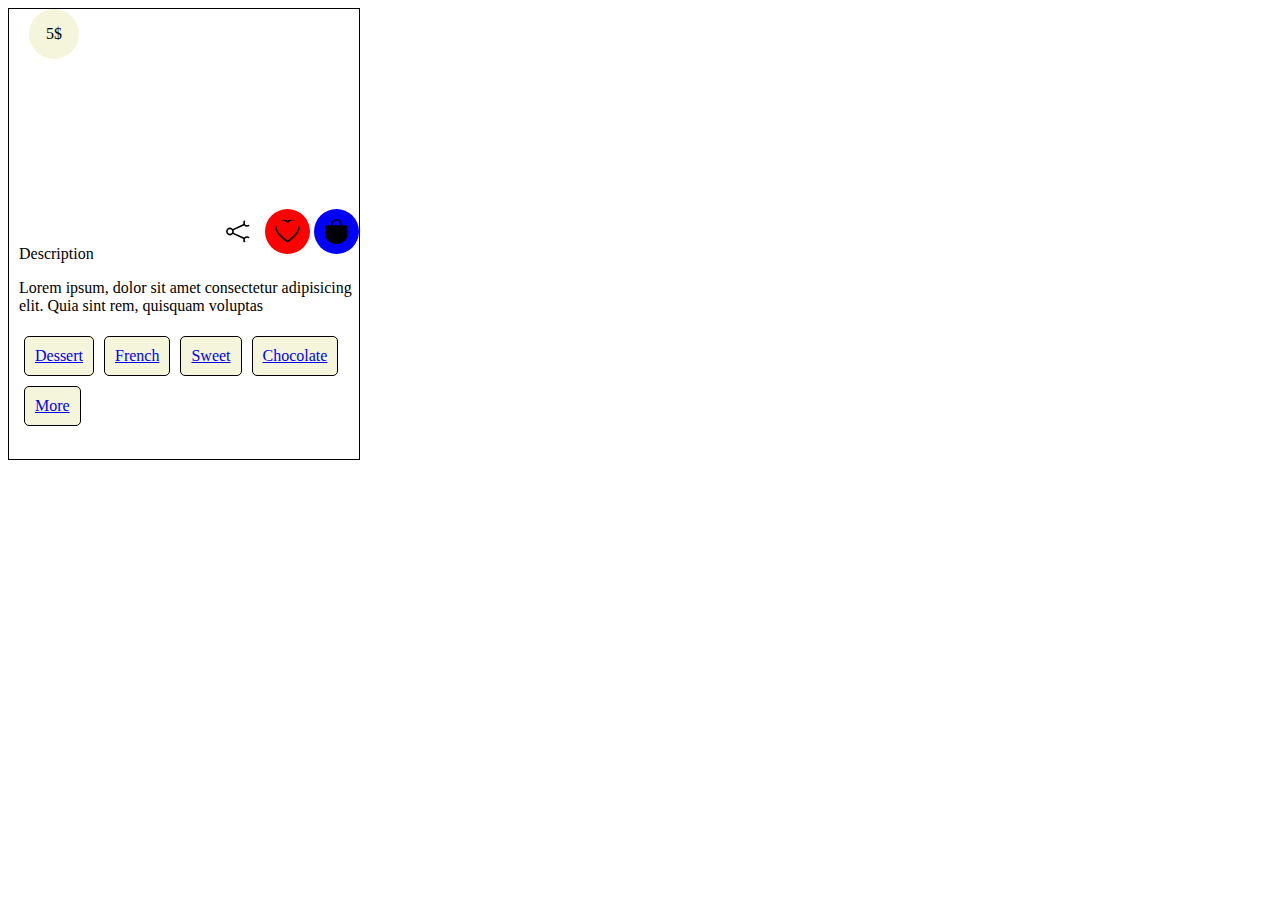
<file: day 6/index.html>
<!DOCTYPE html>
<html lang="en">
<head>
    <meta charset="UTF-8">
    <meta http-equiv="X-UA-Compatible" content="IE=edge">
    <meta name="viewport" content="width=device-width, initial-scale=1.0">
    <title>Document</title>
    <style>
        body{
            padding: 0;
            box-sizing: border-box;
        
        }
        .container{
            border: 1px solid black;
            width: 350px;
            height: 450px;
        }
        .image{
            background-size: cover;
            height: 220px;
            background-image: url(https://res.cloudinary.com/landry-bete/image/upload/v1488769144/dessert14_trnhnj.jpg) ;
           }
        .money{
            width: 50px;
            height: 50px;
            background-color: beige;
            border-radius: 50% ;
            margin: 0;
            margin-left: 20px;
            display: flex;
            align-items: center;
            justify-content: center;
        }
        .id{
            font-size: 30px;
            color: white;
            padding-top: 80px;
            margin-left: 20px;
        }
        .product-1{
            display: flex;
            flex-direction: row-reverse;
            
            position: relative;
        }
        .product-1 p{
            justify-items: flex-start;
        }
        .link svg {
            width: 25px;
            height: 25px;
            padding: 10px;
            border-radius: 50%;
           }
        .color-1{
            background-color: white;
        }
        .color-2{
            background-color: red;
        }
        .color-3{
            background-color: blue;
        }
        .link{
            justify-items: flex-end;
        
            position: absolute;
            top: -20px;
        }
        .content{
            margin-left: 10px;
        }
        .block {
            display: inline-block;
            /* height: 20px; */
            display: flex;
            flex-wrap: wrap;
            justify-content: flex-start;
            
        }
        .block a{
            background-color: beige;
            border: 1px solid black;
            border-radius: 5px;
            padding: 10px;
            margin: 5px;
        }

           
 
    </style>
</head>
<body>
    <div class="container">
        <div class="image">
            <p class="money">5$</p>
            <p class="id">Macaron</p>
        </div>
        <div>
            <div class="product-1">
                
                <div class="link">
                    <svg class="color-1" xmlns="http://www.w3.org/2000/svg" width="16" height="16" fill="currentColor" class="bi bi-share" viewBox="0 0 16 16">
                        <path d="M13.5 1a1.5 1.5 0 1 0 0 3 1.5 1.5 0 0 0 0-3zM11 2.5a2.5 2.5 0 1 1 .603 1.628l-6.718 3.12a2.499 2.499 0 0 1 0 1.504l6.718 3.12a2.5 2.5 0 1 1-.488.876l-6.718-3.12a2.5 2.5 0 1 1 0-3.256l6.718-3.12A2.5 2.5 0 0 1 11 2.5zm-8.5 4a1.5 1.5 0 1 0 0 3 1.5 1.5 0 0 0 0-3zm11 5.5a1.5 1.5 0 1 0 0 3 1.5 1.5 0 0 0 0-3z"/>
                      </svg>
                    <svg class="color-2" xmlns="http://www.w3.org/2000/svg" width="16" height="16" fill="currentColor" class="bi bi-heart" viewBox="0 0 16 16">
                        <path d="m8 2.748-.717-.737C5.6.281 2.514.878 1.4 3.053c-.523 1.023-.641 2.5.314 4.385.92 1.815 2.834 3.989 6.286 6.357 3.452-2.368 5.365-4.542 6.286-6.357.955-1.886.838-3.362.314-4.385C13.486.878 10.4.28 8.717 2.01L8 2.748zM8 15C-7.333 4.868 3.279-3.04 7.824 1.143c.06.055.119.112.176.171a3.12 3.12 0 0 1 .176-.17C12.72-3.042 23.333 4.867 8 15z"/>
                      </svg>
                    <svg class="color-3" xmlns="http://www.w3.org/2000/svg" width="16" height="16" fill="currentColor" class="bi bi-bag-fill" viewBox="0 0 16 16">
                        <path d="M8 1a2.5 2.5 0 0 1 2.5 2.5V4h-5v-.5A2.5 2.5 0 0 1 8 1zm3.5 3v-.5a3.5 3.5 0 1 0-7 0V4H1v10a2 2 0 0 0 2 2h10a2 2 0 0 0 2-2V4h-3.5z"/>
                      </svg>
                </div>
            </div>
            <div class="content">
                <p>Description</p>
            <p>Lorem ipsum, dolor sit amet consectetur adipisicing elit. Quia sint rem, quisquam voluptas</p>
            <p class="block">
                <a href="#">Dessert</a>
                <a href="#">French</a>
                <a href="#">Sweet</a>
                <a href="#">Chocolate</a>
                <a href="#">More</a>
            </p>
            </div>
        </div>
    </div>
</body>
</html>
</file>
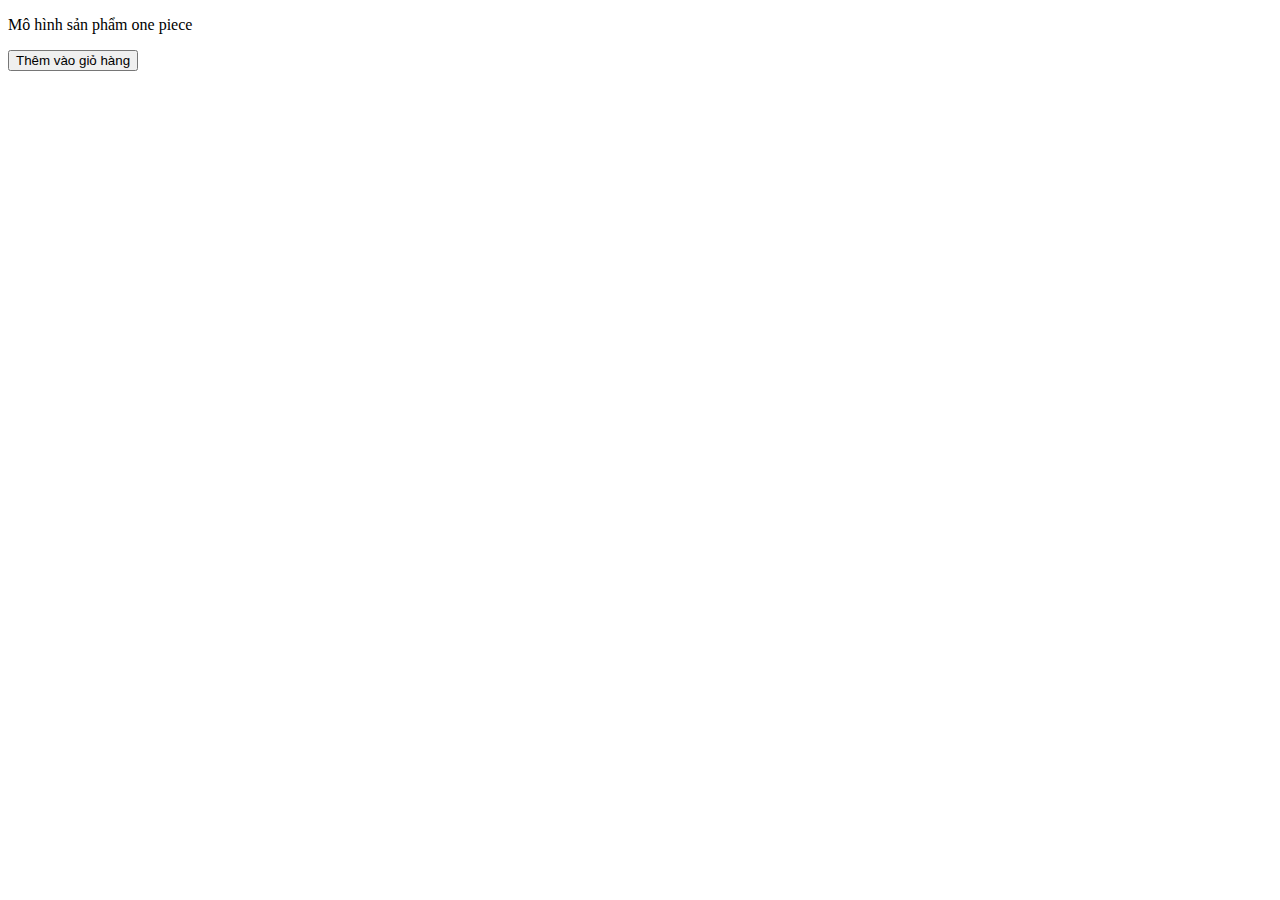
<file: day4/ex4.html>
<!DOCTYPE html>
<html>
    <head>
        <title>ex4</title>
        <link rel="stylesheet" href="ex4.css">
    </head>
    <body>
        <div class="image">
            <p class="image-1">Mô hình sản phẩm one piece</p>
            <button>Thêm vào giỏ hàng</button>
        </div>
    </body>
</html>
</file>
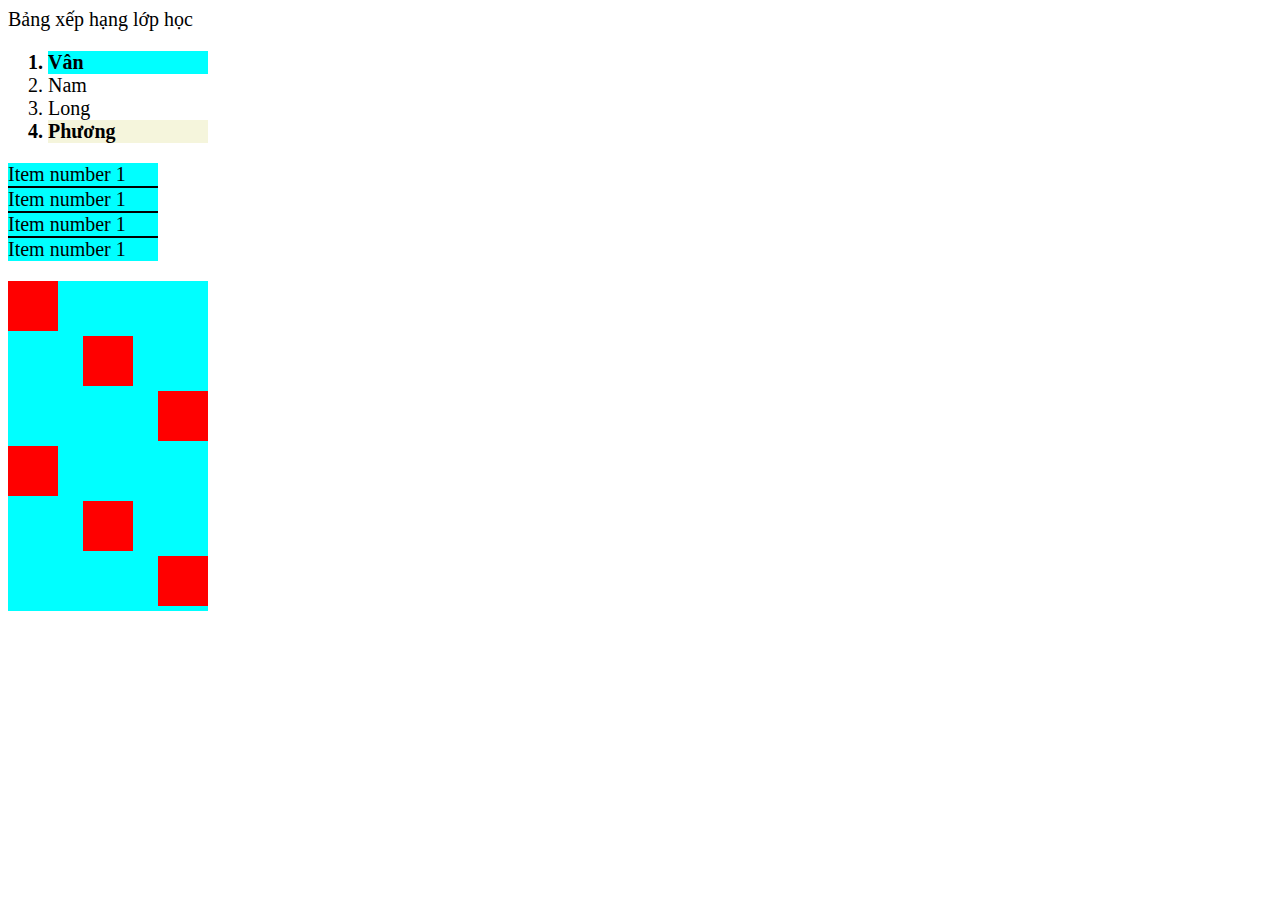
<file: day4/index4.html>
<!DOCTYPE html>
<html>
    <head>
        <title>day 4</title>
        <link rel="stylesheet" href="index4.css">
    </head>
    <body>
        <div class="table"> Bảng xếp hạng lớp học
            <ol>
                <li>Vân</li>
                <li>Nam</li>
                <li>Long</li>
                <li>Phương</li>
            </ol>
        </div>
        <div>
            <ul class="table-2">
                <li>Item number 1</li>
                <li>Item number 1</li>
                <li>Item number 1</li>
                <li>Item number 1</li>
            </ul>
        </div>
        <div class="list">
            <ul class="list-hard">
                <li><div> </div></li>
                <li><div> </div></li>
                <li><div> </div></li>
                <li><div> </div></li>
                <li><div> </div></li>
                <li><div> </div></li>
            </ul>
        </div>
    </body>
</html>
</file>
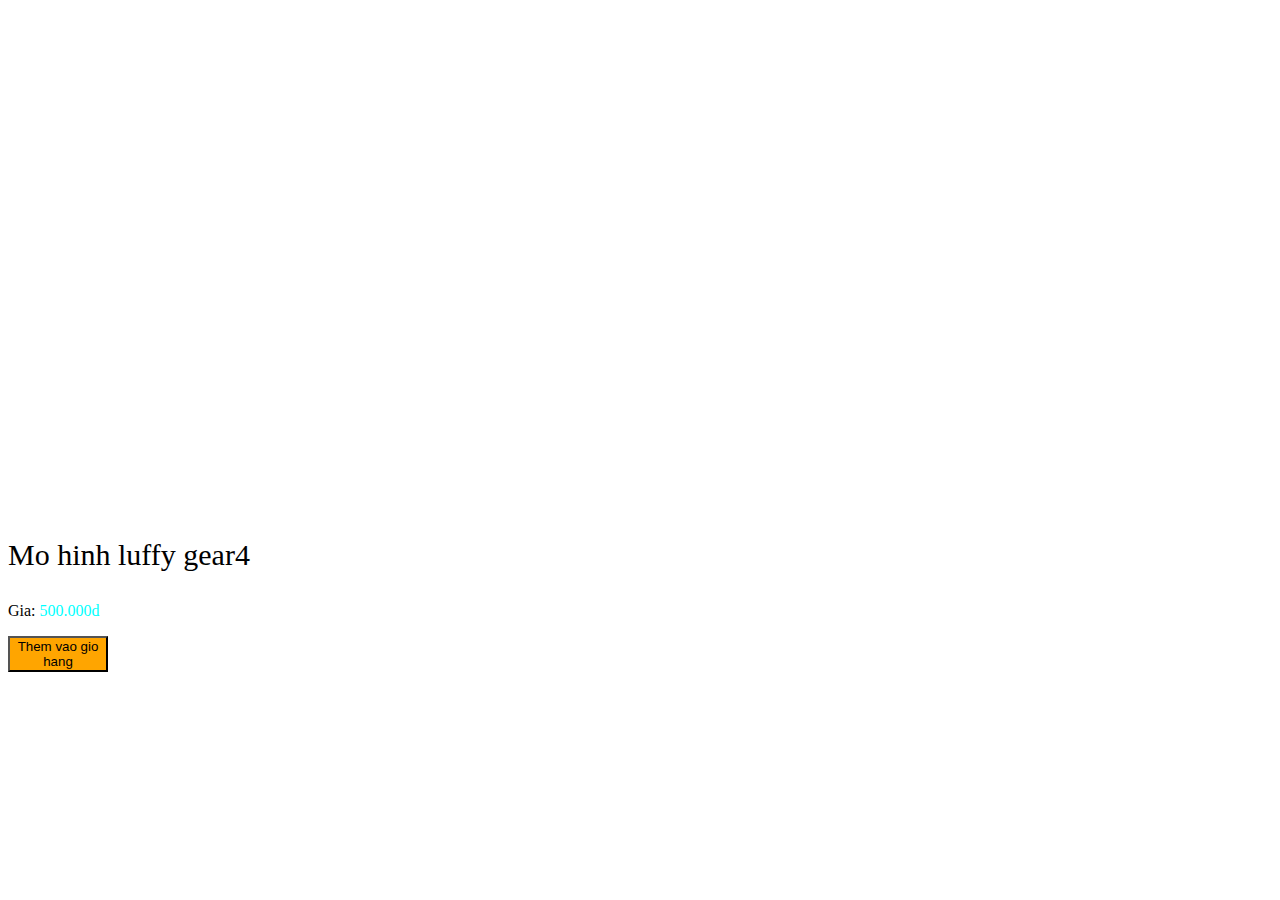
<file: day5/day5.html>
<!DOCTYPE html>
<html lang="en">
<head>
    <meta charset="UTF-8">
    <meta http-equiv="X-UA-Compatible" content="IE=edge">
    <meta name="viewport" content="width=device-width, initial-scale=1.0">
    <title>Document</title>
    <style>
        .image {
            width: 500px;
            height: 500px;
            background-image: url(https://jola.vn/cdn/720/Product/d13huwOqL/o1cn017lokxu2ltrk35ydye-2211283779693-0-cib.jpg);
            background-size: cover;      
        }
        body {
            padding: 0;
        }
        .class1{
            font-size: 30px;
        }
        .feed-back {
            width: 100px;
            background-color: orange;
        }
        /* .feed-back {
            width: 80px;
            height: 30px;
            background-color: orange;
        } */
        .feed-back:hover{
            background-color: rgb(246, 204, 125);
        }
        .color{
            color: aqua;
        }
    </style>
</head>
<body>
    <div class="image">
    </div>
    <p class="class1">Mo hinh luffy gear4</p>
    <p>Gia:<span class="color"> 500.000d</span></p>
    <button class="feed-back" type="submit">Them vao gio hang</button>
    
</body>
</html>
</file>
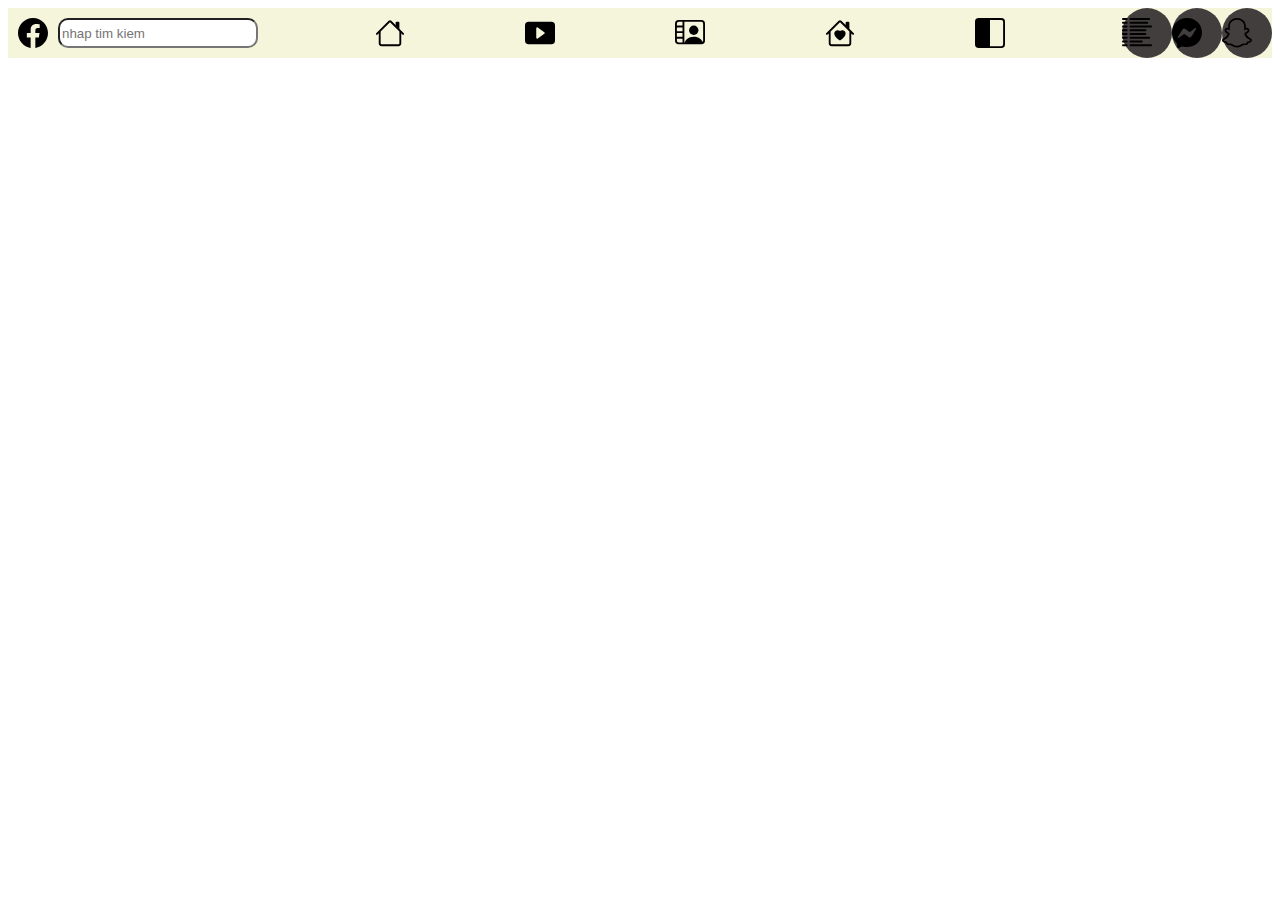
<file: day5/index5.html>
<!DOCTYPE html>
<html lang="en">
<head>
    <meta charset="UTF-8">
    <meta http-equiv="X-UA-Compatible" content="IE=edge">
    <meta name="viewport" content="width, initial-scale=1.0">
    <title>Document</title>

    <style>
        *{
            box-sizing: border-box;
        }
        .container-father {
            display: flex;
            justify-content: space-between;
            background-color: beige;
        }
        .container-child-2 {
           display: flex;
           justify-content: space-around;
           align-items: center;
        }
        .container-child-2 svg{
            width: 150px;
            height: 30px;
            /* font-size: 30px */

        }
        .container-child-2 svg:hover {
            background-color: rgb(185, 193, 193);
            border-bottom: 3px solid blue;
        }
        .container-child-1 {
            display: flex;
            align-items: center;
        }
        
        .container-child-1 svg{
            width: 50px;
            height: 30px;
            
           
        }
        .container-child-1 input {
            width: 200px;
            height: 30px;
            border-radius: 10px;
        }
        /* .container-child-3 {
            display: flex;
            justify-content: end;
        } */
        .container-child-3{
            display: flex;
            justify-content: space-between;
            align-items: center;
            
        }
        .container-child-3 div{
            display: flex;
            justify-content: space-between;
            align-items: center;
            width: 50px;
            height: 50px;
            border-radius: 50%;
            background-color: rgb(66, 62, 62);
           
        }
        .container-child-3 div svg{
            width: 30px;
            height: 30px;
            
            
            
        }
    </style>
</head>
<body>
    <div class="container-father">
        <div class="container-child-1">
            <svg xmlns="http://www.w3.org/2000/svg" width="16" height="16" fill="currentColor" class="bi bi-facebook" viewBox="0 0 16 16">
                <path d="M16 8.049c0-4.446-3.582-8.05-8-8.05C3.58 0-.002 3.603-.002 8.05c0 4.017 2.926 7.347 6.75 7.951v-5.625h-2.03V8.05H6.75V6.275c0-2.017 1.195-3.131 3.022-3.131.876 0 1.791.157 1.791.157v1.98h-1.009c-.993 0-1.303.621-1.303 1.258v1.51h2.218l-.354 2.326H9.25V16c3.824-.604 6.75-3.934 6.75-7.951z"/>
              </svg>
            <input type="text" placeholder="nhap tim kiem">
        </div>
        <div class="container-child-2">
            <svg xmlns="http://www.w3.org/2000/svg" width="16" height="16" fill="currentColor" class="bi bi-house" viewBox="0 0 16 16">
                <path fill-rule="evenodd" d="M2 13.5V7h1v6.5a.5.5 0 0 0 .5.5h9a.5.5 0 0 0 .5-.5V7h1v6.5a1.5 1.5 0 0 1-1.5 1.5h-9A1.5 1.5 0 0 1 2 13.5zm11-11V6l-2-2V2.5a.5.5 0 0 1 .5-.5h1a.5.5 0 0 1 .5.5z"/>
                <path fill-rule="evenodd" d="M7.293 1.5a1 1 0 0 1 1.414 0l6.647 6.646a.5.5 0 0 1-.708.708L8 2.207 1.354 8.854a.5.5 0 1 1-.708-.708L7.293 1.5z"/>
              </svg>
            <svg xmlns="http://www.w3.org/2000/svg" width="16" height="16" fill="currentColor" class="bi bi-play-btn-fill" viewBox="0 0 16 16">
                <path d="M0 12V4a2 2 0 0 1 2-2h12a2 2 0 0 1 2 2v8a2 2 0 0 1-2 2H2a2 2 0 0 1-2-2zm6.79-6.907A.5.5 0 0 0 6 5.5v5a.5.5 0 0 0 .79.407l3.5-2.5a.5.5 0 0 0 0-.814l-3.5-2.5z"/>
              </svg>
            <svg xmlns="http://www.w3.org/2000/svg" width="16" height="16" fill="currentColor" class="bi bi-person-video2" viewBox="0 0 16 16">
                <path d="M10 9.05a2.5 2.5 0 1 0 0-5 2.5 2.5 0 0 0 0 5Z"/>
                <path d="M2 1a2 2 0 0 0-2 2v9a2 2 0 0 0 2 2h12a2 2 0 0 0 2-2V3a2 2 0 0 0-2-2H2ZM1 3a1 1 0 0 1 1-1h2v2H1V3Zm4 10V2h9a1 1 0 0 1 1 1v9c0 .285-.12.543-.31.725C14.15 11.494 12.822 10 10 10c-3.037 0-4.345 1.73-4.798 3H5Zm-4-2h3v2H2a1 1 0 0 1-1-1v-1Zm3-1H1V8h3v2Zm0-3H1V5h3v2Z"/>
              </svg>
            <svg xmlns="http://www.w3.org/2000/svg" width="16" height="16" fill="currentColor" class="bi bi-house-heart" viewBox="0 0 16 16">
                <path d="M8 6.982C9.664 5.309 13.825 8.236 8 12 2.175 8.236 6.336 5.309 8 6.982Z"/>
                <path d="M8.707 1.5a1 1 0 0 0-1.414 0L.646 8.146a.5.5 0 0 0 .708.707L2 8.207V13.5A1.5 1.5 0 0 0 3.5 15h9a1.5 1.5 0 0 0 1.5-1.5V8.207l.646.646a.5.5 0 0 0 .708-.707L13 5.793V2.5a.5.5 0 0 0-.5-.5h-1a.5.5 0 0 0-.5.5v1.293L8.707 1.5ZM13 7.207V13.5a.5.5 0 0 1-.5.5h-9a.5.5 0 0 1-.5-.5V7.207l5-5 5 5Z"/>
              </svg>
            <svg xmlns="http://www.w3.org/2000/svg" width="16" height="16" fill="currentColor" class="bi bi-square-half" viewBox="0 0 16 16">
                <path d="M8 15V1h6a1 1 0 0 1 1 1v12a1 1 0 0 1-1 1H8zm6 1a2 2 0 0 0 2-2V2a2 2 0 0 0-2-2H2a2 2 0 0 0-2 2v12a2 2 0 0 0 2 2h12z"/>
              </svg>
        </div>
        <div class="container-child-3">
            <div><svg xmlns="http://www.w3.org/2000/svg" width="16" height="16" fill="currentColor" class="bi bi-list-columns-reverse" viewBox="0 0 16 16">
                <path fill-rule="evenodd" d="M0 .5A.5.5 0 0 1 .5 0h2a.5.5 0 0 1 0 1h-2A.5.5 0 0 1 0 .5Zm4 0a.5.5 0 0 1 .5-.5h10a.5.5 0 0 1 0 1h-10A.5.5 0 0 1 4 .5Zm-4 2A.5.5 0 0 1 .5 2h2a.5.5 0 0 1 0 1h-2a.5.5 0 0 1-.5-.5Zm4 0a.5.5 0 0 1 .5-.5h9a.5.5 0 0 1 0 1h-9a.5.5 0 0 1-.5-.5Zm-4 2A.5.5 0 0 1 .5 4h2a.5.5 0 0 1 0 1h-2a.5.5 0 0 1-.5-.5Zm4 0a.5.5 0 0 1 .5-.5h11a.5.5 0 0 1 0 1h-11a.5.5 0 0 1-.5-.5Zm-4 2A.5.5 0 0 1 .5 6h2a.5.5 0 0 1 0 1h-2a.5.5 0 0 1-.5-.5Zm4 0a.5.5 0 0 1 .5-.5h8a.5.5 0 0 1 0 1h-8a.5.5 0 0 1-.5-.5Zm-4 2A.5.5 0 0 1 .5 8h2a.5.5 0 0 1 0 1h-2a.5.5 0 0 1-.5-.5Zm4 0a.5.5 0 0 1 .5-.5h8a.5.5 0 0 1 0 1h-8a.5.5 0 0 1-.5-.5Zm-4 2a.5.5 0 0 1 .5-.5h2a.5.5 0 0 1 0 1h-2a.5.5 0 0 1-.5-.5Zm4 0a.5.5 0 0 1 .5-.5h10a.5.5 0 0 1 0 1h-10a.5.5 0 0 1-.5-.5Zm-4 2a.5.5 0 0 1 .5-.5h2a.5.5 0 0 1 0 1h-2a.5.5 0 0 1-.5-.5Zm4 0a.5.5 0 0 1 .5-.5h6a.5.5 0 0 1 0 1h-6a.5.5 0 0 1-.5-.5Zm-4 2a.5.5 0 0 1 .5-.5h2a.5.5 0 0 1 0 1h-2a.5.5 0 0 1-.5-.5Zm4 0a.5.5 0 0 1 .5-.5h11a.5.5 0 0 1 0 1h-11a.5.5 0 0 1-.5-.5Z"/>
              </svg></div>
            <div><svg xmlns="http://www.w3.org/2000/svg" width="16" height="16" fill="currentColor" class="bi bi-messenger" viewBox="0 0 16 16">
                <path d="M0 7.76C0 3.301 3.493 0 8 0s8 3.301 8 7.76-3.493 7.76-8 7.76c-.81 0-1.586-.107-2.316-.307a.639.639 0 0 0-.427.03l-1.588.702a.64.64 0 0 1-.898-.566l-.044-1.423a.639.639 0 0 0-.215-.456C.956 12.108 0 10.092 0 7.76zm5.546-1.459-2.35 3.728c-.225.358.214.761.551.506l2.525-1.916a.48.48 0 0 1 .578-.002l1.869 1.402a1.2 1.2 0 0 0 1.735-.32l2.35-3.728c.226-.358-.214-.761-.551-.506L9.728 7.381a.48.48 0 0 1-.578.002L7.281 5.98a1.2 1.2 0 0 0-1.735.32z"/>
              </svg></div>
            <div><svg xmlns="http://www.w3.org/2000/svg" width="16" height="16" fill="currentColor" class="bi bi-snapchat" viewBox="0 0 16 16">
                <path d="M15.943 11.526c-.111-.303-.323-.465-.564-.599a1.416 1.416 0 0 0-.123-.064l-.219-.111c-.752-.399-1.339-.902-1.746-1.498a3.387 3.387 0 0 1-.3-.531c-.034-.1-.032-.156-.008-.207a.338.338 0 0 1 .097-.1c.129-.086.262-.173.352-.231.162-.104.289-.187.371-.245.309-.216.525-.446.66-.702a1.397 1.397 0 0 0 .069-1.16c-.205-.538-.713-.872-1.329-.872a1.829 1.829 0 0 0-.487.065c.006-.368-.002-.757-.035-1.139-.116-1.344-.587-2.048-1.077-2.61a4.294 4.294 0 0 0-1.095-.881C9.764.216 8.92 0 7.999 0c-.92 0-1.76.216-2.505.641-.412.232-.782.53-1.097.883-.49.562-.96 1.267-1.077 2.61-.033.382-.04.772-.036 1.138a1.83 1.83 0 0 0-.487-.065c-.615 0-1.124.335-1.328.873a1.398 1.398 0 0 0 .067 1.161c.136.256.352.486.66.701.082.058.21.14.371.246l.339.221a.38.38 0 0 1 .109.11c.026.053.027.11-.012.217a3.363 3.363 0 0 1-.295.52c-.398.583-.968 1.077-1.696 1.472-.385.204-.786.34-.955.8-.128.348-.044.743.28 1.075.119.125.257.23.409.31a4.43 4.43 0 0 0 1 .4.66.66 0 0 1 .202.09c.118.104.102.26.259.488.079.118.18.22.296.3.33.229.701.243 1.095.258.355.014.758.03 1.217.18.19.064.389.186.618.328.55.338 1.305.802 2.566.802 1.262 0 2.02-.466 2.576-.806.227-.14.424-.26.609-.321.46-.152.863-.168 1.218-.181.393-.015.764-.03 1.095-.258a1.14 1.14 0 0 0 .336-.368c.114-.192.11-.327.217-.42a.625.625 0 0 1 .19-.087 4.446 4.446 0 0 0 1.014-.404c.16-.087.306-.2.429-.336l.004-.005c.304-.325.38-.709.256-1.047Zm-1.121.602c-.684.378-1.139.337-1.493.565-.3.193-.122.61-.34.76-.269.186-1.061-.012-2.085.326-.845.279-1.384 1.082-2.903 1.082-1.519 0-2.045-.801-2.904-1.084-1.022-.338-1.816-.14-2.084-.325-.218-.15-.041-.568-.341-.761-.354-.228-.809-.187-1.492-.563-.436-.24-.189-.39-.044-.46 2.478-1.199 2.873-3.05 2.89-3.188.022-.166.045-.297-.138-.466-.177-.164-.962-.65-1.18-.802-.36-.252-.52-.503-.402-.812.082-.214.281-.295.49-.295a.93.93 0 0 1 .197.022c.396.086.78.285 1.002.338.027.007.054.01.082.011.118 0 .16-.06.152-.195-.026-.433-.087-1.277-.019-2.066.094-1.084.444-1.622.859-2.097.2-.229 1.137-1.22 2.93-1.22 1.792 0 2.732.987 2.931 1.215.416.475.766 1.013.859 2.098.068.788.009 1.632-.019 2.065-.01.142.034.195.152.195a.35.35 0 0 0 .082-.01c.222-.054.607-.253 1.002-.338a.912.912 0 0 1 .197-.023c.21 0 .409.082.49.295.117.309-.04.56-.401.812-.218.152-1.003.638-1.18.802-.184.169-.16.3-.139.466.018.14.413 1.991 2.89 3.189.147.073.394.222-.041.464Z"/>
              </svg></div>
            
        </div>
    </div>
</body>
</html>
</file>
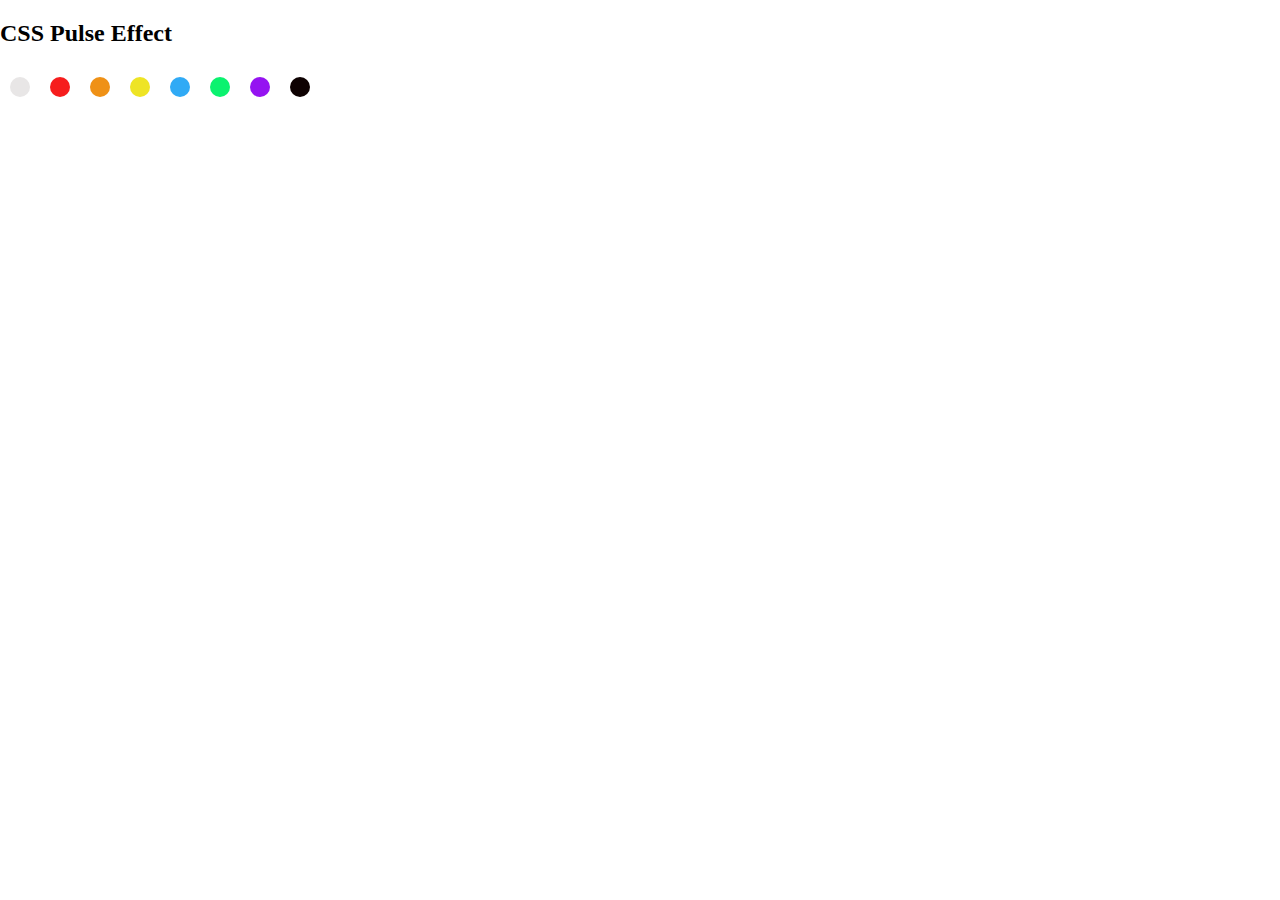
<file: day7/bai1.html>
<!DOCTYPE html>
<html lang="en">
  <head>
    <meta charset="UTF-8" />
    <meta http-equiv="X-UA-Compatible" content="IE=edge" />
    <meta name="viewport" content="width=device-width, initial-scale=1.0" />
    <title>Document</title>
    <style>
      body {
        padding: 0;
        margin: 0;
        box-sizing: border-box;
      }
      .animation {
        display: flex;
      }
      .animation div {
        /* border: 1px solid black; */
        padding: 10px;
        margin: 10px;
        border-radius: 50%;
      }
      .animation-1 {
        background-color: rgb(232, 230, 230);
        animation: color-white 2s;
        animation-iteration-count: infinite;
      }
      @keyframes color-white {
        0% {
          transform: scale(0.9);
          box-shadow: 0 0 0 0 rgba(232, 230, 230, 1);
        }
        50% {
          transform: scale(1);
          box-shadow: 0 0 0 10px rgba(232, 230, 230, 0.2);
        }
        100% {
          transform: scale(1);
          box-shadow: 0 0 0 0 rgba(232, 230, 230, 1);
        }
      }
      .animation-2 {
        background-color: rgba(246, 29, 29, 1);
        animation: color-red 2s;
        animation-iteration-count: infinite;
      }
      @keyframes color-red {
        0% {
          transform: scale(0.9);
          box-shadow: 0 0 0 0 rgba(246, 29, 29, 1);
        }
        50% {
          transform: scale(1);
          box-shadow: 0 0 0 10px rgba(246, 29, 29, 0.2);
        }
        100% {
          transform: scale(1);
          box-shadow: 0 0 0 0 rgba(246, 29, 29, 1);
        }
      }
      .animation-3 {
        background-color: rgba(239, 145, 22, 1);
        animation: color-orange 2s;
        animation-iteration-count: infinite;
      }
      @keyframes color-orange {
        0% {
          transform: scale(0.9);
          box-shadow: 0 0 0 0 rgba(239, 145, 22, 1);
        }
        50% {
          transform: scale(1);
          box-shadow: 0 0 0 10px rgba(239, 145, 22, 0.2);
        }
        100% {
          transform: scale(1);
          box-shadow: 0 0 0 0 rgba(239, 145, 22, 1);
        }
      }
      .animation-4 {
        background-color: rgb(238, 228, 37, 1);
        animation: color-yelow 2s;
        animation-iteration-count: infinite;
      }
      @keyframes color-yelow {
        0% {
          transform: scale(0.9);
          box-shadow: 0 0 0 0 rgb(238, 228, 37, 1);
        }
        50% {
          transform: scale(1);
          box-shadow: 0 0 0 10px rgb(238, 228, 37, 0.2);
        }
        100% {
          transform: scale(1);
          box-shadow: 0 0 0 0 rgb(238, 228, 37, 1);
        }
      }
      .animation-5 {
        background-color: rgba(48, 170, 245.1);
        animation: color-blue 2s;
        animation-iteration-count: infinite;
      }
      @keyframes color-blue {
        0% {
          transform: scale(0.9);
          box-shadow: 0 0 0 0 rgba(48, 170, 245.1);
        }
        50% {
          transform: scale(1);
          box-shadow: 0 0 0 10px rgba(48, 170, 245, 0.2);
        }
        100% {
          transform: scale(1);
          box-shadow: 0 0 0 0 rgba(48, 170, 245.1);
        }
      }
      .animation-6 {
        background-color: rgba(11, 242, 111, 1);
        animation: color-green 2s;
        animation-iteration-count: infinite;
      }
      @keyframes color-green {
        0% {
          transform: scale(0.9);
          box-shadow: 0 0 0 0 rgba(11, 242, 111, 1);
        }
        50% {
          transform: scale(1);
          box-shadow: 0 0 0 10px rgba(11, 242, 111, 0.2);
        }
        100% {
          transform: scale(1);
          box-shadow: 0 0 0 0 rgba(11, 242, 111, 1);
        }
      }
      .animation-7 {
        background-color: rgba(149, 19, 241.1);
        animation: color-purple 2s;
        animation-iteration-count: infinite;
      }
      @keyframes color-purple {
        0% {
          transform: scale(0.9);
          box-shadow: 0 0 0 0 rgba(149, 19, 241.1);
        }
        50% {
          transform: scale(1);
          box-shadow: 0 0 0 10px rgba(149, 19, 241, 0.2);
        }
        100% {
          transform: scale(1);
          box-shadow: 0 0 0 0 rgba(149, 19, 241.1);
        }
      }
      .animation-8 {
        background-color: rgba(14, 1, 1, 1);
        animation: color-black 2s;
        animation-iteration-count: infinite;
      }
      @keyframes color-black {
        0% {
          transform: scale(0.9);
          box-shadow: 0 0 0 0 rgba(14, 1, 1, 1);
        }
        50% {
          transform: scale(1);
          box-shadow: 0 0 0 10px rgba(14, 1, 1, 0.2);
        }
        100% {
          transform: scale(1);
          box-shadow: 0 0 0 0 rgba(14, 1, 1, 1);
        }
      }
    </style>
  </head>
  <body>
    <h2>CSS Pulse Effect</h2>
    <div class="animation">
      <div class="animation-1"></div>
      <div class="animation-2"></div>
      <div class="animation-3"></div>
      <div class="animation-4"></div>
      <div class="animation-5"></div>
      <div class="animation-6"></div>
      <div class="animation-7"></div>
      <div class="animation-8"></div>
    </div>
  </body>
</html>
</file>
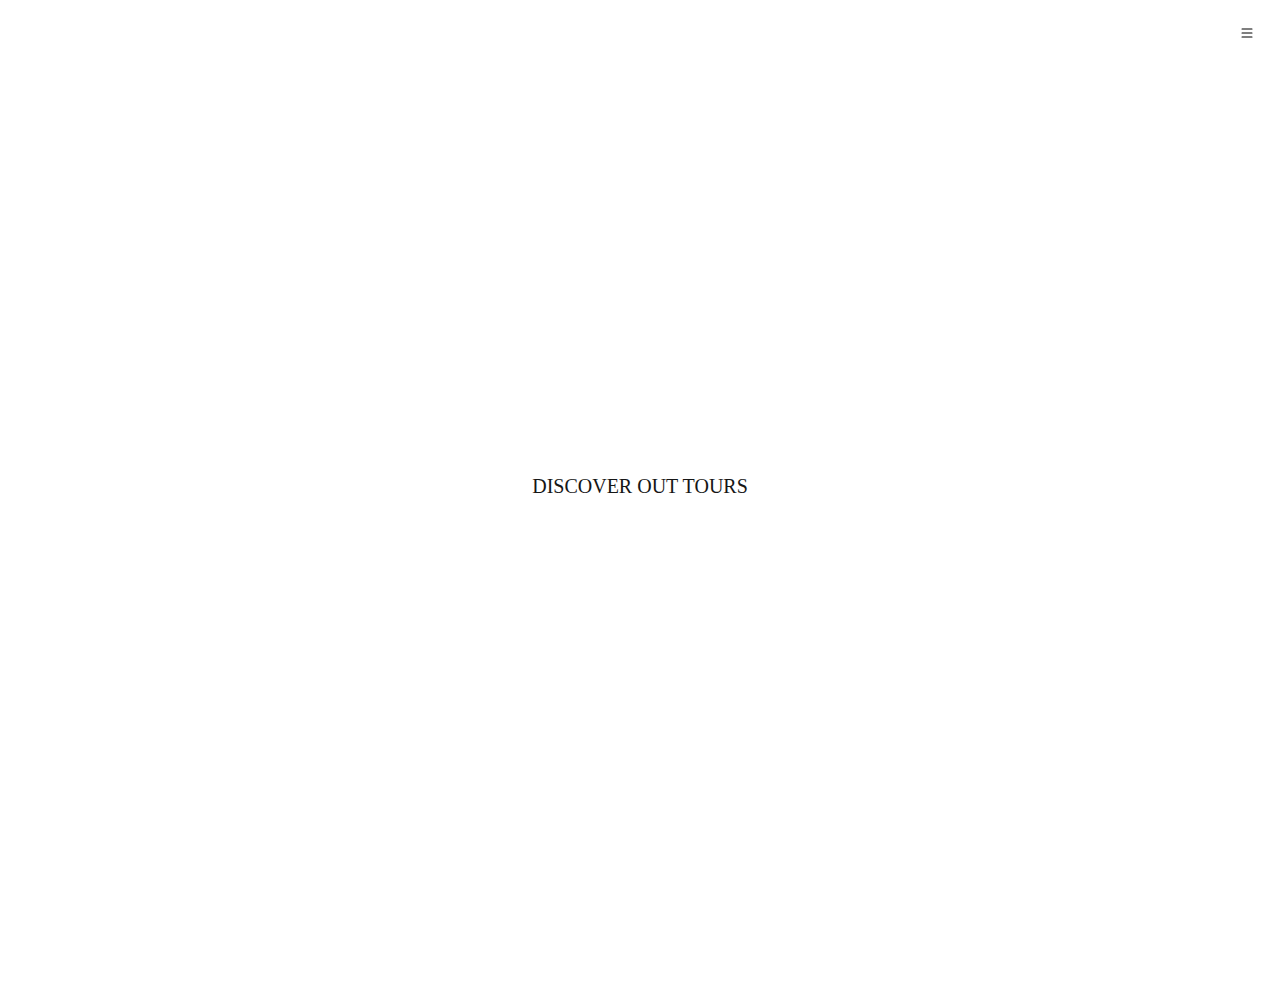
<file: day7/bai2.html>
<!DOCTYPE html>
<html lang="en">
  <head>
    <meta charset="UTF-8" />
    <meta http-equiv="X-UA-Compatible" content="IE=edge" />
    <meta name="viewport" content="width=device-width, initial-scale=1.0" />
    <title>Document</title>
    <style>
      body {
        padding: 0;
        margin: 0;
      }
      .container {
        background-image: url(https://vcdn1-vnexpress.vnecdn.net/2019/07/30/3-1564483263.jpg?w=1200&h=0&q=100&dpr=1&fit=crop&s=d77_LQBetR3h-dTSAmQqjA);
        background-size: cover;
        width: 100%;
        height: 1000px;
      }
      .icon {
        display: inline;
        display: flex;
        justify-content: flex-end;
        /* backdrop-filter: blur(1.5px);     */
      }
      .icon-1 {
        display: inline;
        /* display: flex;
            justify-content: flex-end;  */
        background-color: rgba(255, 255, 255, 1);
        border-radius: 50%;
        padding: 15px;
        margin-right: 10px;
        margin-top: 10px;
      }
      .content {
        color: rgba(255, 255, 255, 1);
        font-family: "Times New Roman", Times, serif;
        text-align: center;
      }
      .text-1 {
        text-transform: uppercase;
        font-weight: 500;
        font-size: 100px;
        letter-spacing: 30px;
        /* position: absolute;
            left: 50%;
            transform: translateX(-50%); */
        animation: text-1 5s;
        /* transform: translateX(-25%); */
      }
      @keyframes text-1 {
        from {
          transform: translateX(-25%);
          color: rgba(255, 255, 255, 0);
        }
        to {
          transform: translateX(0);
          color: rgba(255, 255, 255, 1);
        }
      }
      .text-2 {
        text-transform: uppercase;
        font-weight: 300;
        font-size: 30px;
        letter-spacing: 20px;
        margin-top: -40px;
        animation: text-2 5s;
        /* transform: translateX(25%); */
      }
      @keyframes text-2 {
        from {
          transform: translateX(25%);
          color: rgba(255, 255, 255, 0);
        }
        to {
          transform: translateX(0);
          color: rgba(255, 255, 255, 1);
        }
      }
      .text-3 {
        display: inline-block;
        text-transform: uppercase;
        font-size: 20px;
        color: rgba(22, 22, 22, 1);
        background-color: white;
        padding: 20px 30px;
        border-radius: 30px;
        /* transform: translateY(50px); */
        animation: text-3 4s;
        margin-top: 60px;
      }
      @keyframes text-3 {
        from {
          transform: translateY(160px);
          background-color: rgba(255, 255, 255, 0);
          color: rgba(22, 22, 22, 0.1);
        }
        to {
          transform: translateY(0);
          background-color: rgba(255, 255, 255, 1);
          color: rgba(22, 22, 22, 1);
        }
      }
    </style>
  </head>
  <body>
    <div class="container">
      <div class="icon">
        <svg
          class="icon-1"
          xmlns="http://www.w3.org/2000/svg"
          width="16"
          height="16"
          fill="currentColor"
          class="bi bi-list"
          viewBox="0 0 16 16"
        >
          <path
            fill-rule="evenodd"
            d="M2.5 12a.5.5 0 0 1 .5-.5h10a.5.5 0 0 1 0 1H3a.5.5 0 0 1-.5-.5zm0-4a.5.5 0 0 1 .5-.5h10a.5.5 0 0 1 0 1H3a.5.5 0 0 1-.5-.5zm0-4a.5.5 0 0 1 .5-.5h10a.5.5 0 0 1 0 1H3a.5.5 0 0 1-.5-.5z"
          />
        </svg>
      </div>
      <div class="content">
        <p class="text-1">outdoors</p>
        <p class="text-2">is where life happens</p>
        <span class="text-3">discover out tours</span>
      </div>
    </div>
  </body>
</html>
</file>
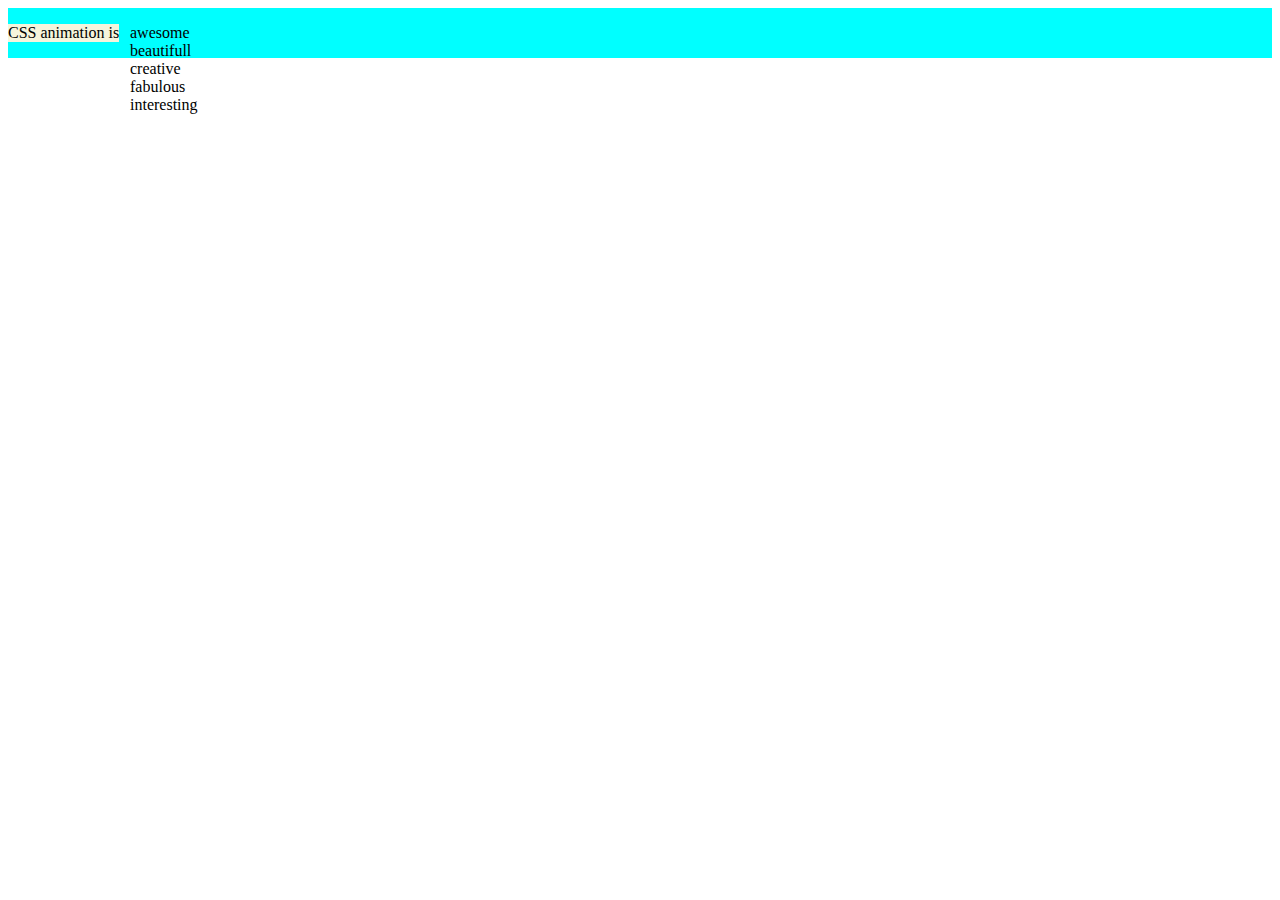
<file: day7/baitap7.html>
<!DOCTYPE html>
<html lang="en">
<head>
    <meta charset="UTF-8">
    <meta http-equiv="X-UA-Compatible" content="IE=edge">
    <meta name="viewport" content="width=device-width, initial-scale=1.0">
    <title>Document</title>
    <style>
        .container {  
            background-color: aqua;
            display: flex;
            justify-content: flex-start;
        }
        .content{
            background-color: beige;
            position: relative;
        }
        .animation{
            display: flex;
            flex-direction: column;
            position: absolute;
            left: 130px;
        }
        

    </style>
</head>
<body>
    <div class="container">
        <p class="content">CSS animation is</p>
        <p class="animation">
            <span class="animation-1">awesome</span>
            <span class="animation-2">beautifull</span>
            <span class="animation-3">creative</span>
            <span class="animation-4">fabulous</span>
            <span class="animation-5">interesting</span>
            
        </p>
    </div>
</body>
</html>
</file>
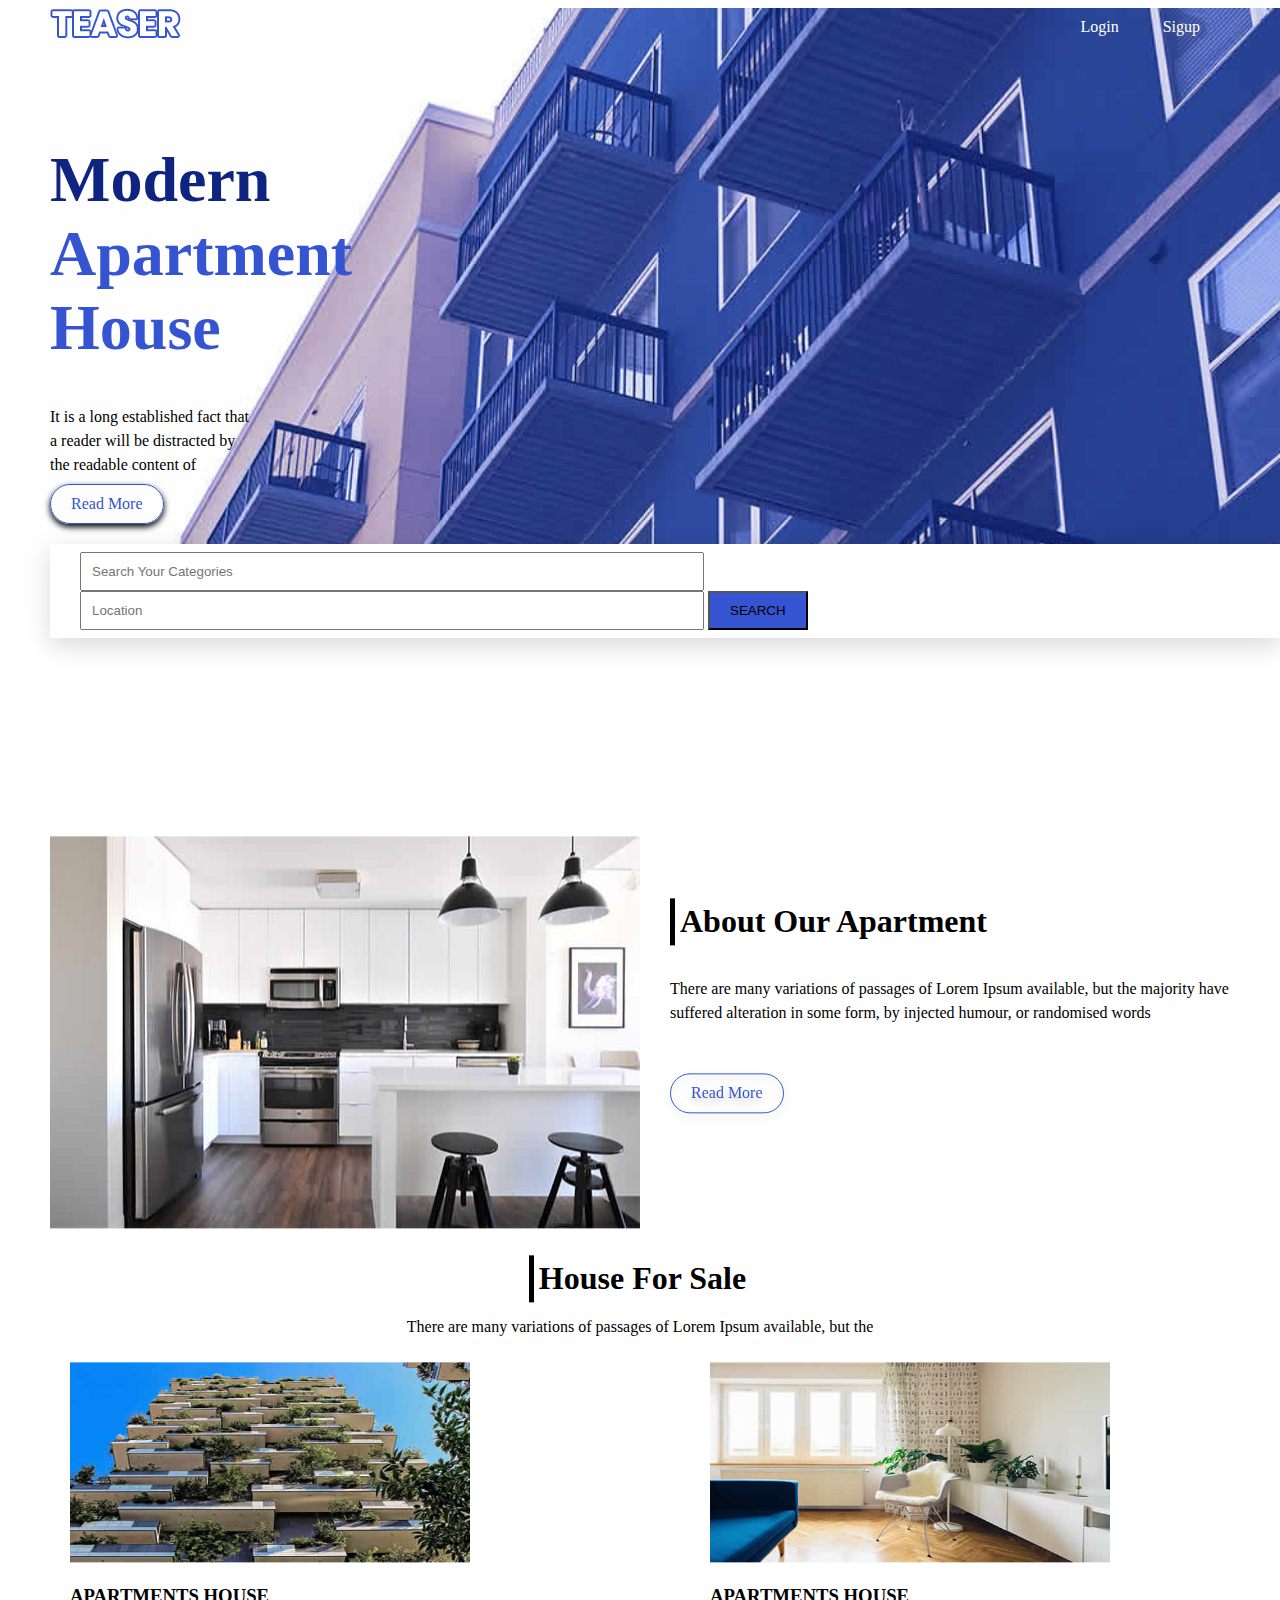
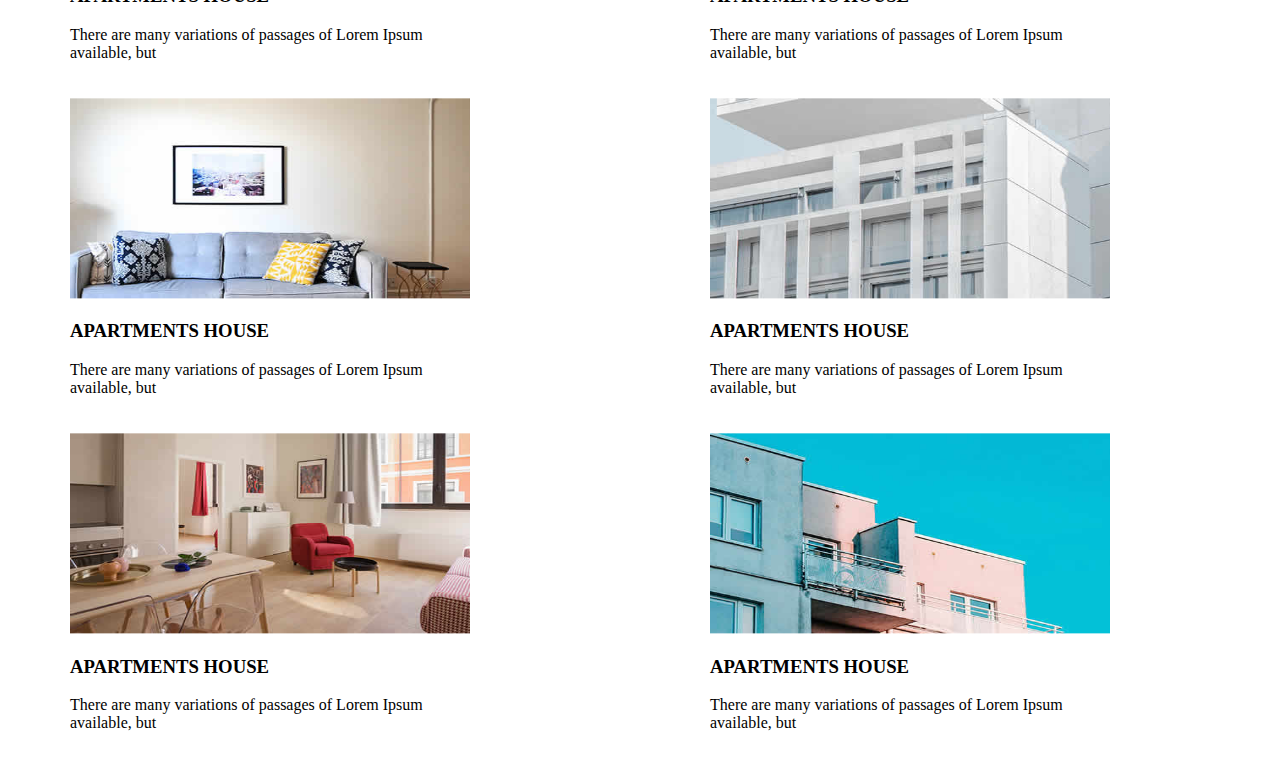
<file: kiemtra/kiemtra.html>
<!DOCTYPE html>
<html lang="en">
  <head>
    <meta charset="UTF-8" />
    <meta http-equiv="X-UA-Compatible" content="IE=edge" />
    <meta name="viewport" content="width=device-width, initial-scale=1.0" />
    <title>Document</title>
    <style>
      body {
        max-width: 1600px;
        margin-left: auto;
        margin-right: auto;
        padding: 0;
        box-sizing: border-box;
      }
      a {
        color: #3554d1;
        text-decoration: none;
      }
      .container {
        background-image: url(hero-bg.jpg);
        background-size: cover;
        position: relative;
        height: 600px;
      }
      .content-1 {
        margin-right: 50px;
      }
      .content-1 span {
        margin: 20px;
      }
      .content-2 {
        margin-left: 50px;
      }
      .sigup {
        float: right;
        color: white;
        padding: 10px;
      }
      .text {
        font-style: normal;
        margin-top: 100px;
      }
      .text-1 {
        font-size: 64px;
        font-weight: 800;
        /* margin-top: 100px; */
        color: #0f2480;
      }
      .text-2 {
        font-size: 64px;
        font-weight: 800;
        /* margin-top:-60px ; */
        color: #3554d1;
      }
      .text-3 {
        font-size: 64px;
        font-weight: 800;
        /* margin-top: -60px; */
        color: #3554d1;
      }
      .text-4 {
        font-family: "Inter";
        font-style: normal;
        line-height: 24px;
        display: inline-block;
        width: 200px;
        height: 60px;
        margin-top: 40px;
      }
      .link {
        display: inline-block;
        border: 1px solid #3554d1;
        border-radius: 25px;
        padding: 10px 20px;
        margin-top: 10px;
        box-shadow: 0 3px 6px black;
      }
      .form {
        margin-left: 50px;
        background-color: white;
        display: inline-block;
        /* max-width: 1200px;
            margin-left: auto;
            margin-right: auto; */
        padding: 8px 30px;
        position: absolute;
        bottom: -30px;
        box-shadow: 0px 8px 24px rgba(0, 0, 0, 0.15);
      }
      .form input {
        width: 600px;
        padding: 10px;
      }
      .form button {
        padding: 10px 20px;
        background-color: #3554d1;
      }
      .form button:hover {
        background-color: #5c7bf6;
      }
      .container-father {
        transform: translateY(15%);
      }
      .container-1 {
        margin-left: 50px;
        display: flex;
        justify-content: flex-start;
      }
      .thumbnal-1 {
        padding: 30px;
      }
      .thumbnal-1 p {
        font-weight: 800;
        font-size: 32px;
        border-left: 5px solid black;
        padding: 5px;
      }
      .thumbnal-1 span {
        display: inline-block;
        width: 584px;
        height: 72px;
        font-weight: 400;
        font-family: "Inter";
        font-style: normal;
        line-height: 24px;
      }
      .thumbnal-1 a {
        display: inline-block;
        padding: 10px 20px;
        border: 1px solid #3554d1;
        border-radius: 24px;
        margin-top: 24px;
        filter: drop-shadow(0px 4px 4px rgba(0, 0, 0, 0.25));
      }
      .container-2 {
        text-align: center;
      }
      .container-2 h2 {
        display: inline-block;
        font-weight: 800;
        font-size: 32px;
        border-left: 5px solid black;
        padding: 5px;
      }
      .container-2 p {
        font-weight: 400;
        font-size: 16px;
        margin-top: -10px;
      }
      .container-3 {
        display: flex;
        flex-wrap: wrap;
        justify-content: space-around;
        align-content: space-around;
      }
      .container-3 div {
        width: 500px;
        padding: 10px;
      }
      .container-3 div p {
        width: 400px;
      }
    </style>
  </head>
  <body>
    <div class="container">
      <div class="content-1">
        <div class="sigup">
          <span>Login</span>
          <span>Sigup</span>
        </div>
      </div>
      <div class="content-2">
        <div>
          <img src="logo.png" alt="anh-1" />
        </div>
        <div class="text">
          <span class="text-1">Modern</span>
          <br />
          <span class="text-2">Apartment</span>
          <br />
          <span class="text-3">House</span>
        </div>
        <span class="text-4"
          >It is a long established fact that a reader will be distracted by the
          readable content of</span
        >
        <br />
        <a class="link" href="#">Read More</a>
      </div>
      <form class="form">
        <input type="text" placeholder="Search Your Categories" />
        <input type="text" placeholder="Location" />
        <button type="submit">SEARCH</button>
      </form>
    </div>
    <div class="container-father">
      <div class="container-1">
        <img src="about-img.jpg" alt="nha bep" />
        <div class="thumbnal-1">
          <p>About Our Apartment</p>
          <span
            >There are many variations of passages of Lorem Ipsum available, but
            the majority have suffered alteration in some form, by injected
            humour, or randomised words</span
          >
          <br />
          <a href="#">Read More</a>
        </div>
      </div>
      <div class="container-2">
        <h2>House For Sale</h2>
        <p>
          There are many variations of passages of Lorem Ipsum available, but
          the
        </p>
      </div>
      <div class="container-3">
        <div>
          <img src="s-1.jpg" alt="" width="400px" height="200px" />
          <h3>APARTMENTS HOUSE</h3>
          <p>
            There are many variations of passages of Lorem Ipsum available, but
          </p>
        </div>
        <div>
          <img src="s-2.jpg" alt="" width="400px" height="200px" />
          <h3>APARTMENTS HOUSE</h3>
          <p>
            There are many variations of passages of Lorem Ipsum available, but
          </p>
        </div>
        <div>
          <img src="s-3.jpg" alt="" width="400px" height="200px" />
          <h3>APARTMENTS HOUSE</h3>
          <p>
            There are many variations of passages of Lorem Ipsum available, but
          </p>
        </div>
        <div>
          <img src="s-4.jpg" alt="" width="400px" height="200px" />
          <h3>APARTMENTS HOUSE</h3>
          <p>
            There are many variations of passages of Lorem Ipsum available, but
          </p>
        </div>
        <div>
          <img src="s-5.jpg" alt="" width="400px" height="200px" />
          <h3>APARTMENTS HOUSE</h3>
          <p>
            There are many variations of passages of Lorem Ipsum available, but
          </p>
        </div>
        <div>
          <img src="s-6.jpg" alt="" width="400px" height="200px" />
          <h3>APARTMENTS HOUSE</h3>
          <p>
            There are many variations of passages of Lorem Ipsum available, but
          </p>
        </div>
      </div>
    </div>
  </body>
</html>
</file>
<file: day4/ex4.css>
.image {
    
}
</file>
<file: day4/index4.css>
body{
    font-size: 20px;
}
.table li:first-child {
    background-color: aqua;
    font-weight: 700;
    
}
.table li:last-child {
    background-color: beige;
    font-weight: 700;
    
}
.table {
    width: 200px;
}
.table-2 {
    padding-left: 0px;
    list-style: none;
    width: 150px;
    background-color: aqua;
}
.table-2 li:nth-child(n):not(li:last-child) {
    border-bottom:2px solid black ;
}
.table-2 li:hover{
    background-color: rgb(132, 236, 236)
}
/* .table-2 li:last-child {
    border-bottom: 0px;
} */
.list-hard {
    width: 200px;
    list-style: none;
    background-color: aqua;
    padding: 0;
}
.list-hard div {
    display: inline-block;
    width: 50px;
    height: 50px;
    background-color: red;
}
.list-hard li {
   
}
.list-hard li:nth-child(3n+2) {
    text-align: center;
}
.list-hard li:nth-child(3n){
    text-align: right;
}
</file>
